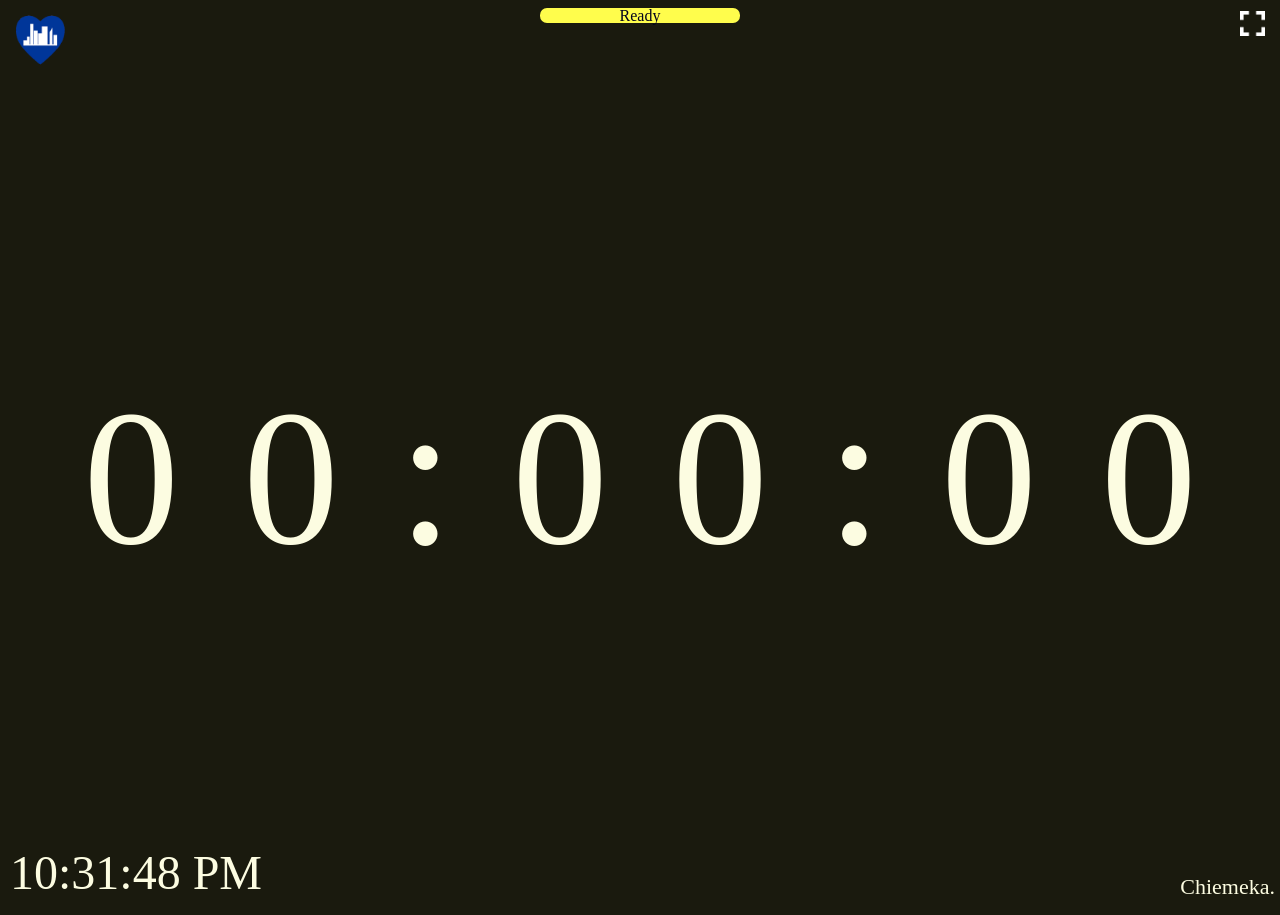
<file: index.html>
<!DOCTYPE html>
<html lang="en">
    <head>
        <title>Countdown Timer</title>
        <meta charset="utf-8">
        <meta name="viewport" content="width=device-width, initial-scale=1.0">
        <link rel="icon" type="image" href="icon.svg">
        
        <link rel="stylesheet" href="style.css">
        <script src="script.js"></script>
    </head>

    <body>
        <header>
            <img class ="logo top-left-element" src="png-clipart-dominion-city-owerri-ikeja-washington-d-c-logo-others-blue-text.png">

            <div class="control-bar">
                <div id="status" class="status-bar">
                    <span class="status-text">Ready</span>
                </div>
                <div class="kill"></div>

                <img onclick="toggleFullscreen()" src="fullscreen.png" class="fullscreen">
            </div>
            
            <p id="pause-text"class="paused">Paused.</p>
        </header>
        
        <div id="time-up">
            <p>TIME UP</p>

            <span id="extra-time-counter" class="extra-time-counter"></span>
        </div>

        <div class="counter-content">
            <p class="counter">
                <button id="counter-hours-left">0</button>
                <button id="counter-hours-right">0</button>
                <span class="colon">:</span>
                <button id="counter-minutes-left">0</button>
                <button id="counter-minutes-right">0</button>
                <span class="colon">:</span>
                <button id="counter-seconds-left">0</button>
                <button id="counter-seconds-right">0</button>
            </p>
        </div>

        <footer>
            <div class="real-time-content">
                <p class="real-time">10:28am</p>
            </div>

            <div class="creator-name">
                <p>Chiemeka.</p>
            </div>
        </footer>
    </body>
</html>
</file>
<file: style.css>
:root {
    --forest-text-color: #FCFCE1;
    --forest-xbackground-color: #1A1A0E;
}

html, body {
    height: 100%;
    overflow: hidden;
}

html {
    overflow-x: hidden;
    padding: 0;
    scroll-behavior: smooth;
}

body {
    background-color: #1A1A0E;
    margin-bottom: 0;
    overflow-x: hidden;
    min-height: 100vh;
}

footer {
}

#time-up {
    display: none;
    width: 1100px;
    height: 435px;
    position: absolute;
    left: 50%;
    top: 50%;
    transform: translate(-50%, -72%);
    background-color: #ee393f;
    border-radius: 16px;
}

#time-up p {
    font-size: 237.1px;
    font-family: 'DIN Alternate';
    color: #0c0c0a;
    text-align: center;
    margin: auto auto;
    transform: translateY(35%) 

}

.control-bar {
    display: flex;
    max-width: 200px;
    gap: 12px;
    align-items: center;
    margin: auto;
}

.status-bar {
    background-color: #FFFD4C;
    width: 200px;
    height: 15px;
    margin: auto;
    border-radius: 7px;
    text-align: center;
    font-family: "DIN Alternate";
    color: #03031E;
    display: flex;
    align-items: center;
    justify-content: center;
}

.kill {
    display: none;
    border-radius: 25px;
    width: 0;
    height: 0;
    border: 8px solid rgb(255, 0, 0);
}

.counter-content {
    margin: auto auto;
    height: 100vh;
    display: flex;
    justify-content: center;
    align-items: center;
}

.counter {
    font-size: 207.1px;
    font-family: 'DIN Alternate';
    color: #FCFCE1;
    text-align: center;
}

.counter button {
    font-size: 192px;
    font-family: 'DIN Alternate';
    color: #FCFCE1;
    text-align: center;
    background-color: transparent;
    border: none;
}

.colon {
    margin-bottom: 120px;
}

.real-time {
    position: absolute;
    bottom: 0;
    left: 10px;
    font-family: 'DIN Alternate';
    color: #FCFCE1;
    font-size: 48px;
    margin: auto 0;
}

.paused {
    font-size: 92px;
    font-family: 'DIN Alternate';
    color: #FCFCE1;
    text-align: center;
    margin: 0 auto;
    display: none;
    position: absolute;
    top: 8%;
    left: 50%;
    transform: translateX(-50%);
}

.extra-time-counter {
    font-family: 'DIN Alternate';
    color: #f9f9f9;
    font-size: 115px;
    margin-top: 180px;
    text-align: center;
    background-color: #a01e1e;
    border-radius: 40px;
}

.extra-time-bubble {
    /*! max-width: fit-content; */
    /*! /*! width: 100%; */ */
    height: 50px;
    background-color: #ee393f;
    text-align: center;
    margin-top: 210px;
    transform: translateX(50%);
}

.fullscreen {
    width: 25px;
    height: 25px;
    position: absolute;
    right: 0;
    margin-top: 15px;
    margin-right: 15px;
}

.creator-name p{
    position: absolute;
    bottom: 0;
    right: 0;
    font-family: 'DIN Alternate';
    color: #FCFCE1;
    font-size: 22px;
    text-align: right;
    margin: auto 0;
    margin-right: 5px;
}

.logo {
    width: 70px;
    height: 70px;
}

.top-left-element {
    position: fixed;
    top: 5px;   /* Vertical distance from the top edge */
    left: 5px;  /* Horizontal distance from the left edge */
}
</file>
